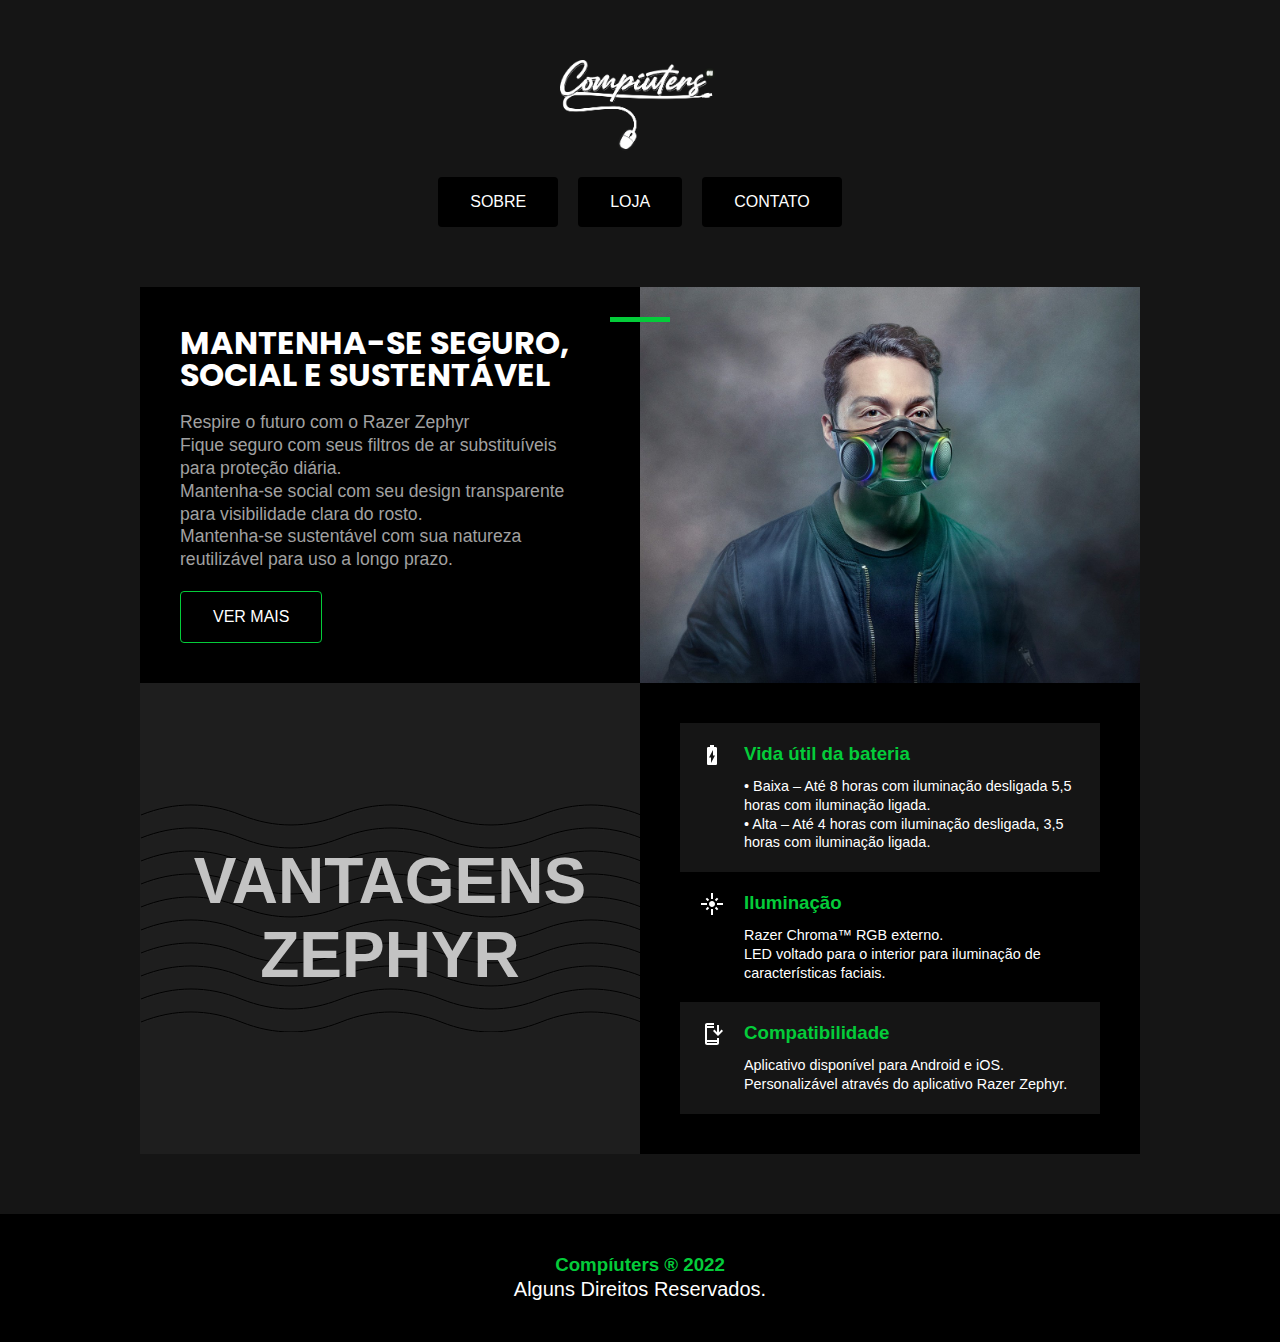
<file: index.html>
<!DOCTYPE html>
<html>
    <head>
<meta charset="UTF-8">
<title>Compíuters - Razer Zephyr.</title>
<link rel="preconnect" href="https://fonts.googleapis.com">
<link rel="preconnect" href="https://fonts.gstatic.com" crossorigin>
<link href="https://fonts.googleapis.com/css2?family=Poppins:wght@700;800;900&display=swap" rel="stylesheet">
<link rel="stylesheet" href="estilo.css">
<meta name="viewport" content="width=device-width, initial-scale=1.0">
<link rel="icon" href="./img/favicon.png" type="image/png">    
</head>


    <body>
        <header class="header">
        <img class="logo-preta" src="./img/Compíuters - Branco - png.png" alt="Logo-compiuters">
        

<nav>
    <ul class="menu">
    <li><a href="/">Sobre</a></li>
    <li><a href="/">Loja</a></li>
    <li><a href="/">Contato</a></li>
</ul>
</nav>
</header>

<main>
    <article class="conteudo">
    <div class="introducao" aria-labelledby="label-introducao">
<h1 id="label-introducao">
    MANTENHA-SE SEGURO, SOCIAL E SUSTENTÁVEL
</h1>
<p>
    Respire o futuro com o Razer Zephyr <br> Fique seguro com seus filtros de ar substituíveis para proteção diária. <br> Mantenha-se social com seu design transparente para visibilidade clara do rosto. <br> Mantenha-se sustentável com sua natureza reutilizável para uso a longo prazo.
</p>
<a class="botao" href="/">VER MAIS</a>
</div>

<div class="img-cover">
<img class="img" src="./img/voltz.jpg" alt="bicicleta preta">
</div>

</article>


<article class="conteudo conteudo-itens" aria-labelledby="label-vantagens">
<h2 class="detalhe" id="label-vantagens">
    Vantagens Zephyr
</h2>

<ul class="vantagens">
    <li class="vantagens-list">
        
        <img src="./img/bateria.svg" alt="">
        <h3>
            Vida útil da bateria
        </h3>
        <p>
            • Baixa – Até 8 horas com iluminação desligada 5,5 horas com iluminação ligada. <br>
            • Alta – Até 4 horas com iluminação desligada, 3,5 horas com iluminação ligada.
        </p>
    </li>

        <li class="vantagens-list">
            <img src="./img/iluminacao.svg" alt="">
            <h3>
                Iluminação
            </h3>
            <p>
                Razer Chroma™ RGB externo. <br>
LED voltado para o interior para iluminação de características faciais.
            </p>
        </li>

        <li class="vantagens-list">
            <img src="./img/compatibilidade.svg" alt="">
            <h3>
                Compatibilidade
            </h3>
            <p>
                Aplicativo disponível para Android e iOS. <br>
                Personalizável através do aplicativo Razer Zephyr.
            </p>
        </li>
        </ul>
        </article>
    </main>

<footer class="rodape">
    <h3>Compíuters ® 2022</h3>
    <p>Alguns Direitos Reservados.</p>
</footer>

    </body>
</html>
</file>
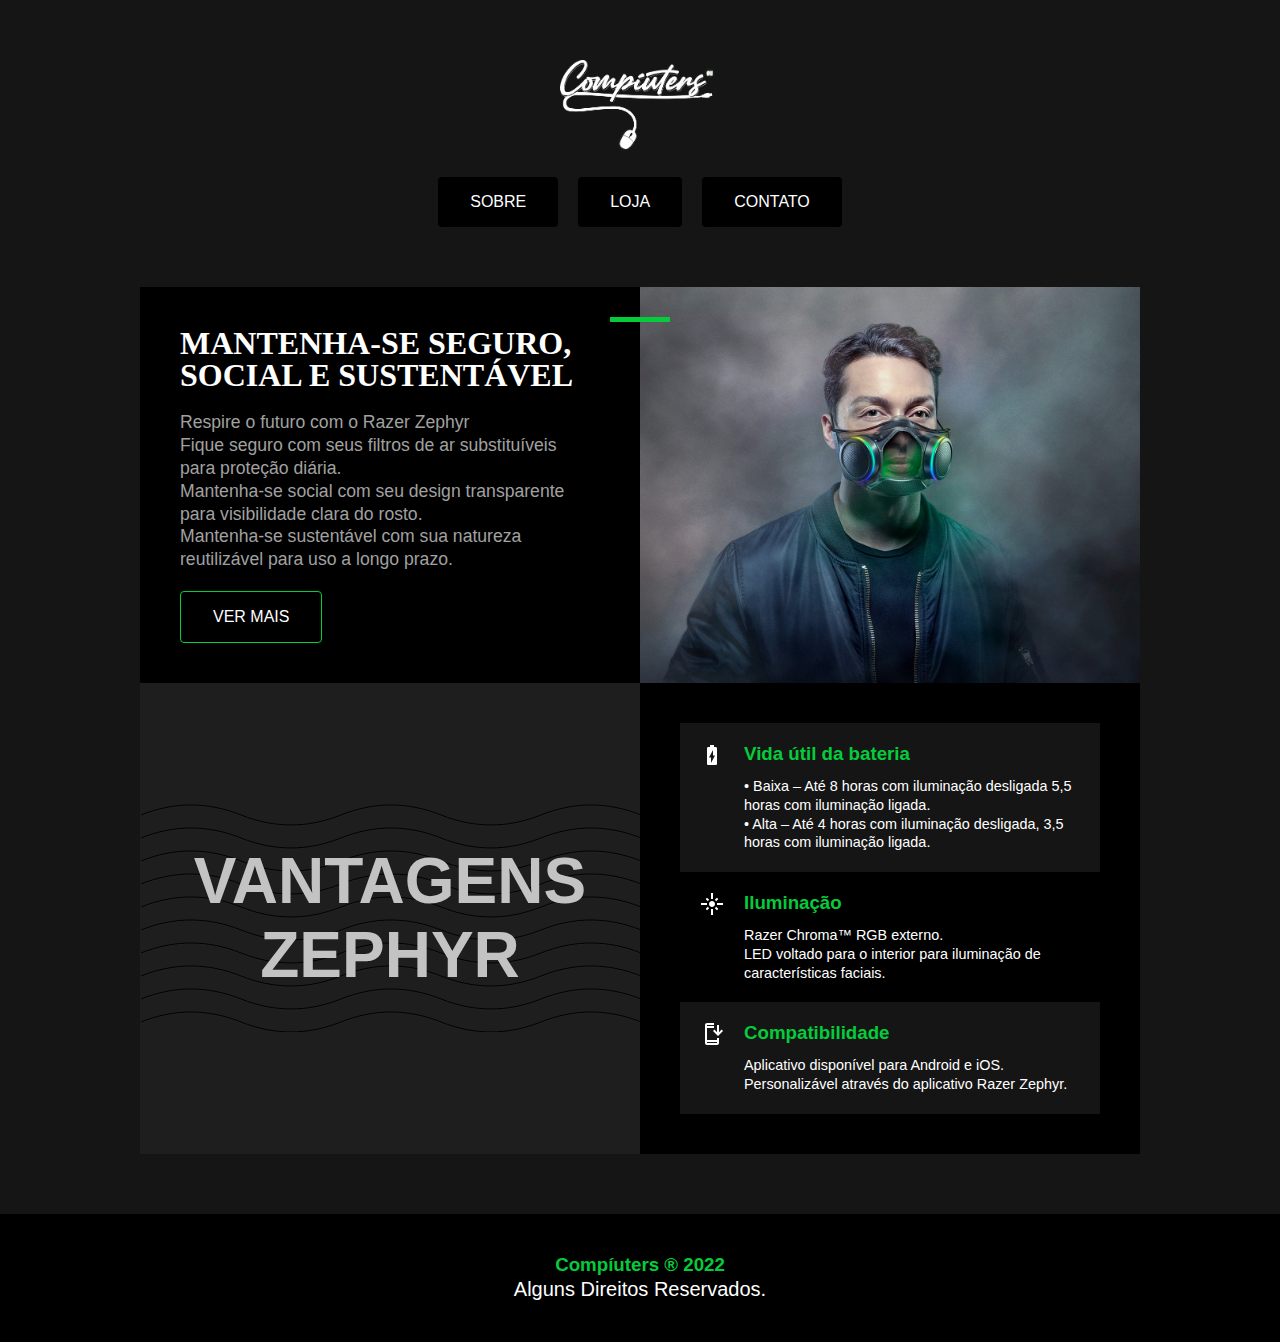
<file: page-inicial.html>
<!DOCTYPE html>
<html>
    <head>
<meta charset="UTF-8">
<title>Compíuters - Razer Zephyr.</title>
<link rel="stylesheet" href="/estilo.css">
<meta name="viewport" content="width=device-width, initial-scale=1.0">
<link rel="icon" href="/img/favicon.png" type="image/png">    
</head>


    <body>
        <header class="header">
        <img class="logo-preta" src="/img/Compíuters - Branco - png.png" alt="">
        

<nav>
    <ul class="menu">
    <li><a href="/">Sobre</a></li>
    <li><a href="/">Loja</a></li>
    <li><a href="/">Contato</a></li>
</ul>
</nav>
</header>

<main>
    <article class="conteudo">
    <div class="introducao" aria-labelledby="label-introducao">
<h1 id="label-introducao">
    MANTENHA-SE SEGURO, SOCIAL E SUSTENTÁVEL
</h1>
<p>
    Respire o futuro com o Razer Zephyr <br> Fique seguro com seus filtros de ar substituíveis para proteção diária. <br> Mantenha-se social com seu design transparente para visibilidade clara do rosto. <br> Mantenha-se sustentável com sua natureza reutilizável para uso a longo prazo.
</p>
<a class="botao" href="/">VER MAIS</a>
</div>

<div class="img-cover">
<img class="img" src="/img/voltz.jpg" alt="bicicleta preta">
</div>

</article>


<article class="conteudo conteudo-itens" aria-labelledby="label-vantagens">
<h2 class="detalhe" id="label-vantagens">
    Vantagens Zephyr
</h2>

<ul class="vantagens">
    <li class="vantagens-list">
        
        <img src="/img/bateria.svg" alt="">
        <h3>
            Vida útil da bateria
        </h3>
        <p>
            • Baixa – Até 8 horas com iluminação desligada 5,5 horas com iluminação ligada. <br>
            • Alta – Até 4 horas com iluminação desligada, 3,5 horas com iluminação ligada.
        </p>
    </li>

        <li class="vantagens-list">
            <img src="/img/iluminacao.svg" alt="">
            <h3>
                Iluminação
            </h3>
            <p>
                Razer Chroma™ RGB externo. <br>
LED voltado para o interior para iluminação de características faciais.
            </p>
        </li>

        <li class="vantagens-list">
            <img src="/img/compatibilidade.svg" alt="">
            <h3>
                Compatibilidade
            </h3>
            <p>
                Aplicativo disponível para Android e iOS. <br>
                Personalizável através do aplicativo Razer Zephyr.
            </p>
        </li>
        </ul>
        </article>
    </main>

<footer class="rodape">
    <h3>Compíuters ® 2022</h3>
    <p>Alguns Direitos Reservados.</p>
</footer>

    </body>
</html>
</file>
<file: estilo.css>
@import url(global-1.css);
@import url(header-1.css);
@import url(conteudo-1.css);
@import url(conteudo-2.css);
@import url(rodape.css);
</file>
